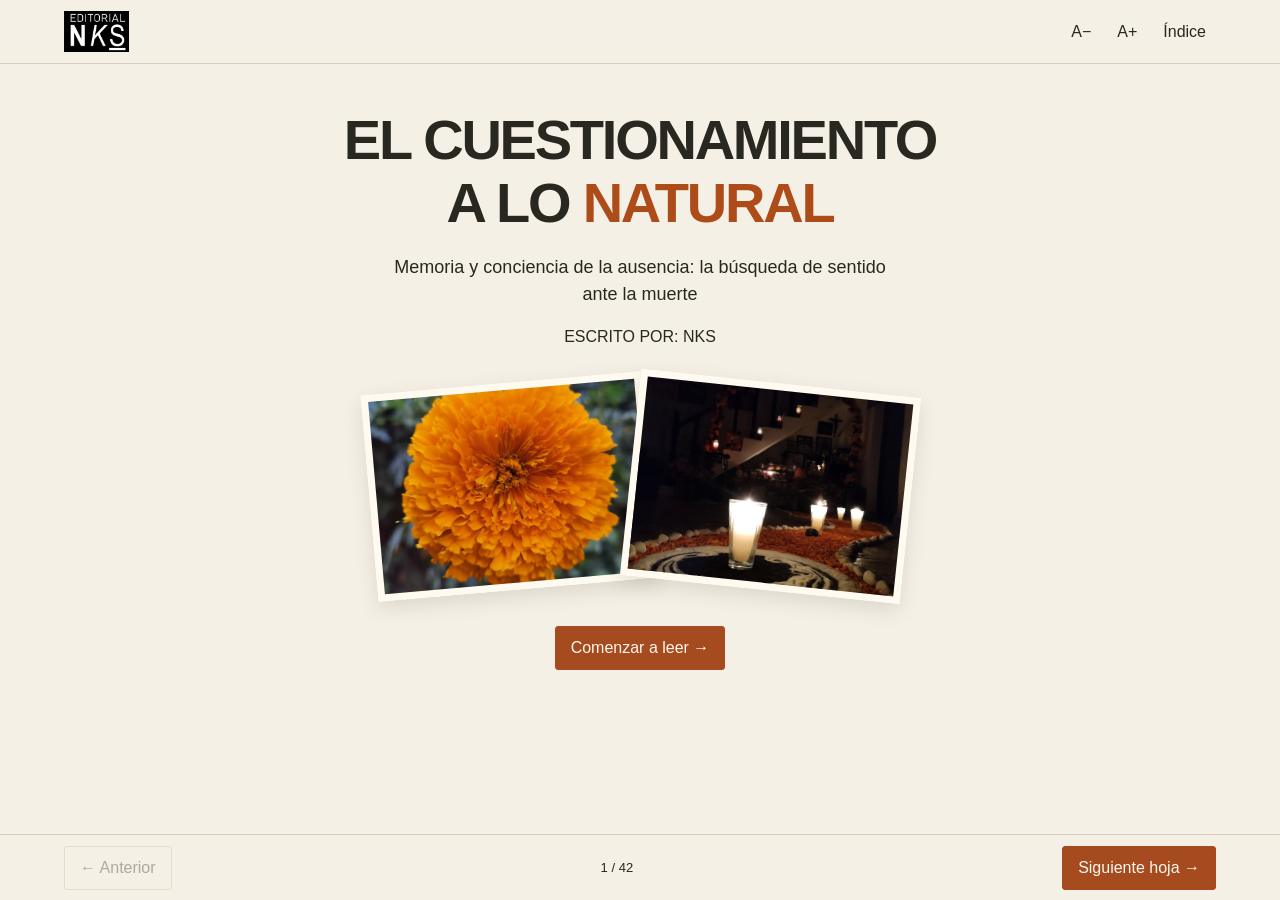
<file: index.html>
<!doctype html><html lang="es"><head><meta charset="utf-8"><meta name="viewport" content="width=device-width,initial-scale=1"><title>El cuestionamiento a lo natural | Editorial NKS</title><link rel="icon" href="assets/favicon.png"><link rel="stylesheet" href="assets/hojas.css"></head><body><header><img src="assets/editorial-nks.webp" alt="Editorial NKS"><nav aria-label="Herramientas de lectura"><button id="minus" aria-label="Reducir letra">A−</button><button id="plus" aria-label="Aumentar letra">A+</button><button id="open-index">Índice</button></nav></header><main class="book"><section class="sheet" aria-label="Hoja 1: Portada"><div class="cover"><h1>EL CUESTIONAMIENTO<br>A LO <span>NATURAL</span></h1><p class="subtitle">Memoria y conciencia de la ausencia: la búsqueda de sentido ante la muerte</p><p>ESCRITO POR: NKS</p><div class="cover-images"><img src="assets/foto-29.webp" alt="Flor de cempasúchil"><img src="assets/foto-25.webp" alt="Luz de una vela"></div><button class="primary" data-next>Comenzar a leer →</button></div><button id="resume"></button></section><section class="sheet" aria-label="Hoja 2: Lectura" hidden><div class="page-label">LECTURA</div><div class="prose"><p>El ser humano busca darle sentido a la muerte desde que aprendió a crear para sobrevivir, a cuidar para preservar la vida y a perder aquello que no pudo proteger. En los restos de nuestros antepasados encontramos huellas de heridas graves que lograron sanar. Detrás de esa supervivencia pudo haber alguien que los cuidó y acompañó. La evolución desarrolló nuestras capacidades para sobrevivir, mientras que la conciencia transformó nuestra manera de comprender la existencia. Aprendimos a proteger la vida, pero no a impedir la muerte. De esa contradicción surge una de las grandes inquietudes de nuestra existencia: la necesidad de darle sentido a aquello que sabemos inevitable.</p><p>La muerte forma parte del ciclo natural de la vida. Podemos describir sus causas, estudiar sus procesos y reconocer su inevitabilidad. Sin embargo, entenderla biológicamente no significa comprender todo lo que provoca en nosotros. La muerte nos cuesta aceptarla porque somos conscientes de su irreversibilidad. No cuestionamos que exista; cuestionamos lo que su existencia hace con nuestra vida.</p></div></section><section class="sheet" aria-label="Hoja 3: Lectura" hidden><div class="page-label">LECTURA</div><div class="prose"><p>El temor a morir y la inquietud de perder a alguien no son exactamente lo mismo. En uno reconocemos nuestra propia vulnerabilidad; en el otro, la fragilidad de quienes forman parte de nuestra existencia. Perder a una persona interrumpe conversaciones, costumbres, proyectos y vínculos que habían adquirido un lugar en nuestra vida cotidiana. </p></div></section><section class="sheet" aria-label="Hoja 4: Pausa 1" hidden><div class="pause"><p class="aphorism"><em>La muerte es un acontecimiento natural; la ausencia, una experiencia emocional.</em></p><div class="collage"><button class="photo" data-photo="assets/foto-07.webp" aria-label="Ampliar fotografía 7"><img src="assets/foto-07.webp" alt="Fotografía 7 del archivo NKS" loading="lazy"></button><button class="photo" data-photo="assets/foto-20.webp" aria-label="Ampliar fotografía 20"><img src="assets/foto-20.webp" alt="Fotografía 20 del archivo NKS" loading="lazy"></button><button class="photo" data-photo="assets/foto-14.webp" aria-label="Ampliar fotografía 14"><img src="assets/foto-14.webp" alt="Fotografía 14 del archivo NKS" loading="lazy"></button></div><p class="hint">Toca las fotografías para mirarlas de cerca.</p></div></section><section class="sheet" aria-label="Hoja 5: Lectura" hidden><div class="page-label">LECTURA</div><div class="prose"><p>Lo que sabemos acerca de la primera no siempre alcanza para asimilar la segunda. Nuestra manera de experimentar esa ausencia está relacionada con la conciencia: recordamos lo vivido, anticipamos lo que podría ocurrir y reconocemos que algunas posibilidades han desaparecido. La muerte ocurre sin que necesitemos comprenderla. Su significado, en cambio, se transforma con nuestra capacidad de pensar en aquello que ya no está y en lo que no volverá a suceder. Lo natural no siempre resulta emocionalmente aceptable.</p><p>Durante mucho tiempo se ha destacado la conciencia de la propia mortalidad como uno de los rasgos distintivos del ser humano. Pero reducir la experiencia de la pérdida a nuestra especie dejaría fuera comportamientos observados en otros animales. Elefantes que permanecen cerca de individuos muertos o moribundos, primates que transportan durante un tiempo a sus crías fallecidas y orcas que han sido observadas sosteniendo los cuerpos de sus crías muestran que ciertos vínculos pueden seguir influyendo en la conducta después de una muerte.</p></div></section><section class="sheet" aria-label="Hoja 6: Lectura" hidden><div class="page-label">LECTURA</div><div class="prose"><p>Esos comportamientos no nos permiten conocer con certeza qué sienten los animales ni si comprenden la irreversibilidad del mismo modo que nosotros. Observar una reacción no equivale a tener acceso a la experiencia interior de quien la manifiesta. Sin embargo, tampoco sería razonable negar la importancia de sus vínculos porque no podamos traducirlos a palabras humanas. </p></div></section><section class="sheet" aria-label="Hoja 7: Pausa 2" hidden><div class="pause"><p class="aphorism"><em>La pérdida de un compañero puede modificar rutinas y comportamientos sin que exista una explicación consciente y verbal sobre lo sucedido.</em></p><div class="collage"><button class="photo" data-photo="assets/foto-04.webp" aria-label="Ampliar fotografía 4"><img src="assets/foto-04.webp" alt="Fotografía 4 del archivo NKS" loading="lazy"></button><button class="photo" data-photo="assets/foto-15.webp" aria-label="Ampliar fotografía 15"><img src="assets/foto-15.webp" alt="Fotografía 15 del archivo NKS" loading="lazy"></button><button class="photo" data-photo="assets/foto-10.webp" aria-label="Ampliar fotografía 10"><img src="assets/foto-10.webp" alt="Fotografía 10 del archivo NKS" loading="lazy"></button></div><p class="hint">Toca las fotografías para mirarlas de cerca.</p></div></section><section class="sheet" aria-label="Hoja 8: Lectura" hidden><div class="page-label">LECTURA</div><div class="prose"><p>La historia de Hachikō conserva esa inquietud. El perro japonés acostumbraba esperar a su dueño, el profesor Hidesaburō Ueno, en la estación de Shibuya, en Tokio. Cuando el profesor murió, en mayo de 1925, Hachikō continuó acudiendo al lugar. Su rutina se prolongó durante casi diez años, hasta su propia muerte en marzo de 1935. Su historia se volvió un símbolo de fidelidad, aunque no podamos afirmar qué significado atribuía el animal a la ausencia de su dueño.</p><p>En octubre de 2026 también se difundió la historia de Martín, un gallo que, según testimonios locales, llevaba años permaneciendo cerca de un hospital oncológico de Santa Cruz de la Sierra, Bolivia, adonde habría llegado con su cuidador antes de que este falleciera. El relato hablaba de una permanencia aproximada de ocho años y de personas que lo alimentaban y protegían. Es un caso que requiere distinguir lo documentado de la interpretación popular, pero que despierta una pregunta semejante a la de Hachikō: qué permanece de un vínculo cuando desaparece uno de sus integrantes.</p></div></section><section class="sheet" aria-label="Hoja 9: Lectura" hidden><div class="page-label">LECTURA</div><div class="prose"><p>Las investigaciones sobre animales que han perdido a sus compañeros han identificado cambios en su comportamiento, descanso y alimentación, así como conductas de búsqueda. Estas respuestas pueden relacionarse con la separación o el duelo, aunque no demuestran que experimenten la muerte de la misma manera que nosotros. La ausencia puede manifestarse sin que necesariamente exista una explicación sobre ella.</p><p>En el ser humano, la conciencia añade otra dimensión a la pérdida: no solo recordamos a quien ya no está, también podemos imaginar un futuro marcado por su ausencia. Nuestra capacidad de anticipar, cuestionar y buscar significado transforma nuestra relación con la muerte, sin que ello implique negar estas capacidades, a otras especies.</p></div></section><section class="sheet" aria-label="Hoja 10: Lectura" hidden><div class="page-label">LECTURA</div><div class="prose"><p>Nuestra relación con la fragilidad de la vida también puede observarse en los restos de nuestros antepasados y parientes evolutivos. En distintos yacimientos se han encontrado huesos con señales de lesiones que sanaron y personas que sobrevivieron durante largos periodos con limitaciones físicas. Esos hallazgos permiten estudiar las condiciones de supervivencia y considerar la posible intervención de otros miembros del grupo.</p><p>Uno de los ejemplos más conocidos es Shanidar 1, un neandertal cuyos restos fueron descubiertos en una cueva del actual Irak. Presentaba lesiones y condiciones físicas que habían afectado su cuerpo durante años.</p></div></section><section class="sheet" aria-label="Hoja 11: Lectura" hidden><div class="page-label">LECTURA</div><div class="prose"><p>Su supervivencia plantea una posibilidad significativa: que otros miembros de su grupo contribuyeran a sostener su vida. Aunque sus restos no permiten determinar qué cuidados recibió, ofrecen elementos para reflexionar sobre la cooperación y el acompañamiento entre nuestros antepasados.</p><p>Una herida sanada demuestra que alguien sobrevivió; no necesariamente que lo hizo solo. En esa posibilidad encontramos algo más que la recuperación de un cuerpo: la importancia que pudo tener el cuidado en nuestras primeras relaciones sociales.</p></div></section><section class="sheet" aria-label="Hoja 12: Lectura" hidden><div class="page-label">LECTURA</div><div class="prose"><p>Cuidar a alguien no requiere necesariamente una teoría sobre la mortalidad. Puede ser una respuesta a la necesidad, al vínculo o a la cooperación que permite sostener al grupo. Pero en ese acto también se reconoce la fragilidad de otra vida.</p></div></section><section class="sheet" aria-label="Hoja 13: Pausa 3" hidden><div class="pause"><p class="aphorism"><em>Aprender a cuidar una vida también puede significar reconocer cuánto importa su pérdida.</em></p><div class="collage"><button class="photo" data-photo="assets/foto-24.webp" aria-label="Ampliar fotografía 24"><img src="assets/foto-24.webp" alt="Fotografía 24 del archivo NKS" loading="lazy"></button><button class="photo" data-photo="assets/foto-23.webp" aria-label="Ampliar fotografía 23"><img src="assets/foto-23.webp" alt="Fotografía 23 del archivo NKS" loading="lazy"></button><button class="photo" data-photo="assets/foto-09.webp" aria-label="Ampliar fotografía 9"><img src="assets/foto-09.webp" alt="Fotografía 9 del archivo NKS" loading="lazy"></button></div><p class="hint">Toca las fotografías para mirarlas de cerca.</p></div></section><section class="sheet" aria-label="Hoja 14: Lectura" hidden><div class="page-label">LECTURA</div><div class="prose"><p>La supervivencia individual deja de ser una experiencia aislada cuando depende, en alguna medida, de quienes la rodean. De ahí nace una relación posible entre protección y ausencia. Cuando alguien forma parte de la vida cotidiana de un grupo, su desaparición modifica las relaciones que lo sostenían. Aprendimos a cuidar, proteger y acompañar para preservar la vida; esos mismos vínculos pueden hacer que la muerte deje de sentirse como un acontecimiento distante. Donde hubo protección pudo haber un vínculo, y donde hubo un vínculo la muerte pudo convertirse en ausencia.</p><p>Los huesos sanados no conservan las emociones de quienes estuvieron alrededor. No sabemos cuándo nuestros antepasados comenzaron a comprender la muerte ni podemos establecer que el cuidado haya precedido históricamente a esa comprensión. Aun así, en la huella de una herida sanada aparece una posibilidad significativa: que alguien no hubiera estado solo durante su sufrimiento. </p></div></section><section class="sheet" aria-label="Hoja 15: Pausa 4" hidden><div class="pause"><p class="aphorism"><em>El cuidado no derrota la muerte; transforma nuestra relación con la vulnerabilidad de quienes nos rodean.</em></p><div class="collage"><button class="photo" data-photo="assets/foto-16.webp" aria-label="Ampliar fotografía 16"><img src="assets/foto-16.webp" alt="Fotografía 16 del archivo NKS" loading="lazy"></button><button class="photo" data-photo="assets/foto-12.webp" aria-label="Ampliar fotografía 12"><img src="assets/foto-12.webp" alt="Fotografía 12 del archivo NKS" loading="lazy"></button><button class="photo" data-photo="assets/foto-22.webp" aria-label="Ampliar fotografía 22"><img src="assets/foto-22.webp" alt="Fotografía 22 del archivo NKS" loading="lazy"></button></div><p class="hint">Toca las fotografías para mirarlas de cerca.</p></div></section><section class="sheet" aria-label="Hoja 16: Lectura" hidden><div class="page-label">LECTURA</div><div class="prose"><p>La búsqueda de sentido ante la muerte pudo encontrar parte de sus raíces en el reconocimiento de la fragilidad de la vida. Lo que sí podemos observar es que, con el tiempo, las sociedades desarrollaron formas cada vez más complejas de relacionarse con sus muertos. La muerte adquirió un lugar dentro de las creencias, las ceremonias y la vida comunitaria.</p><p>En el antiguo Egipto, la preparación y conservación del cuerpo, los ajuares funerarios y las ofrendas respondían a concepciones sobre la continuidad de la existencia después de morir. Los alimentos, bebidas, objetos e imágenes formaban parte de un sistema ritual que buscaba atender las necesidades de los difuntos en el más allá. La muerte no se concebía únicamente como un final biológico, sino dentro de un orden religioso que articulaba lo que se esperaba de la existencia posterior.</p></div></section><section class="sheet" aria-label="Hoja 17: Lectura" hidden><div class="page-label">LECTURA</div><div class="prose"><p>Entre los mexicas, el destino de los fallecidos se relacionaba, entre otros factores, con la manera en que habían muerto. Sus ceremonias, ofrendas y concepciones sobre los distintos destinos de los muertos expresaban una cosmovisión diferente de la egipcia. Ambas sociedades, sin embargo, incorporaron la muerte a prácticas que organizaban la relación entre los vivos, los difuntos y sus creencias. No se trataba solo de tristeza: había deberes religiosos, vínculos comunitarios, explicaciones del mundo y maneras de representar la continuidad de la existencia.</p><p>Las creencias ofrecían relatos sobre lo que podía ocurrir después de la muerte; los rituales convertían esas interpretaciones en actos compartidos. Así, una pérdida individual podía adquirir un significado dentro de la memoria colectiva. El ritual no siempre responde a una pregunta ni resuelve una emoción. </p></div></section><section class="sheet" aria-label="Hoja 18: Pausa 5" hidden><div class="pause"><p class="aphorism"><em>A veces ofrece un lugar donde la ausencia puede ser nombrada, representada y acompañada.</em></p><div class="collage"><button class="photo" data-photo="assets/foto-11.webp" aria-label="Ampliar fotografía 11"><img src="assets/foto-11.webp" alt="Fotografía 11 del archivo NKS" loading="lazy"></button><button class="photo" data-photo="assets/foto-06.webp" aria-label="Ampliar fotografía 6"><img src="assets/foto-06.webp" alt="Fotografía 6 del archivo NKS" loading="lazy"></button><button class="photo" data-photo="assets/foto-28.webp" aria-label="Ampliar fotografía 28"><img src="assets/foto-28.webp" alt="Fotografía 28 del archivo NKS" loading="lazy"></button></div><p class="hint">Toca las fotografías para mirarlas de cerca.</p></div></section><section class="sheet" aria-label="Hoja 19: Lectura" hidden><div class="page-label">LECTURA</div><div class="prose"><p>En México, las ofrendas del Día de Muertos expresan parte de esa relación. Su forma contemporánea se construyó mediante la confluencia de tradiciones mesoamericanas, prácticas cristianas y transformaciones culturales posteriores. Las flores, las velas, los alimentos, las fotografías y el papel picado pueden responder a creencias religiosas, costumbres familiares o una intención íntima de recordar a alguien. Un mismo objeto puede tener varios significados para quienes lo colocan.</p><p>Las ofrendas muestran cómo podemos conceder una presencia simbólica a quien ya no está físicamente. Una fotografía no devuelve un rostro, pero conserva su imagen; un alimento recuerda una costumbre; una vela puede formar parte de una ceremonia y de una memoria familiar al mismo tiempo. Sin embargo, ninguna creencia o ritual elimina necesariamente el dolor de la ausencia. La capacidad de darle un lugar a la muerte no impide que continuemos cuestionándola.</p></div></section><section class="sheet" aria-label="Hoja 20: Lectura" hidden><div class="page-label">LECTURA</div><div class="prose"><p>Ese cuestionamiento revela una contradicción de nuestra conciencia. Somos capaces de comprender que morir es parte de la vida y, al mismo tiempo, recordar a alguien que hemos perdido e imaginar todo aquello en lo que seguirá faltando. Entendemos un hecho, pero seguimos viviendo sus consecuencias. A esa experiencia podemos acercarnos mediante una expresión: </p></div></section><section class="sheet" aria-label="Hoja 21: Pausa 6" hidden><div class="pause"><p class="aphorism"><em>La condena de la conciencia.</em></p><div class="collage"><button class="photo" data-photo="assets/foto-30.webp" aria-label="Ampliar fotografía 30"><img src="assets/foto-30.webp" alt="Fotografía 30 del archivo NKS" loading="lazy"></button><button class="photo" data-photo="assets/foto-01.webp" aria-label="Ampliar fotografía 1"><img src="assets/foto-01.webp" alt="Fotografía 1 del archivo NKS" loading="lazy"></button><button class="photo" data-photo="assets/foto-27.webp" aria-label="Ampliar fotografía 27"><img src="assets/foto-27.webp" alt="Fotografía 27 del archivo NKS" loading="lazy"></button></div><p class="hint">Toca las fotografías para mirarlas de cerca.</p></div></section><section class="sheet" aria-label="Hoja 22: Lectura" hidden><div class="page-label">LECTURA</div><div class="prose"><p>La expresión no pretende afirmar que pensar sea una condena ni que toda persona viva la muerte de la misma manera. Señala un aspecto de nuestra experiencia: ser conscientes nos permite recordar, anticipar y reconocer lo irreversible. La misma capacidad con la que interpretamos la existencia puede volver persistente una ausencia. Comprender algo con la razón no garantiza que podamos asimilarlo emocionalmente.</p><p>La infancia permite observar esa distancia entre experimentar una pérdida y comprender su permanencia. Un niño puede sentir dolor por alguien que ya no está, aunque su comprensión de la muerte cambie con el desarrollo. Reconocer una ausencia inmediata no es idéntico a entender que esa persona no regresará. Con el tiempo, la irreversibilidad empieza a formar parte de aquello que el niño es capaz de imaginar.</p></div></section><section class="sheet" aria-label="Hoja 23: Lectura" hidden><div class="page-label">LECTURA</div><div class="prose"><p>Una cosa es comprender que alguien no está y otra reconocer que nunca volverá. La palabra «nunca» no altera lo ocurrido, pero le da una dimensión temporal. Ya no se trata solo de la ausencia de hoy: también estará en los días, los años y los acontecimientos que aún no llegan. Nunca volver a escuchar cierta voz, compartir una conversación o encontrarnos con alguien de la misma manera en que solíamos hacerlo. Esa conciencia puede convertir un hecho pasado en una presencia constante dentro del pensamiento.</p><p>Recordamos cómo era una persona y, al mismo tiempo, comprendemos que ya no podremos mostrarle aquello en lo que nos estamos convirtiendo. Seguimos cambiando, aprendiendo, tomando decisiones y descubriendo lugares, mientras la posibilidad de compartir esos cambios con quien murió se ha interrumpido.</p></div></section><section class="sheet" aria-label="Hoja 24: Pausa 7" hidden><div class="pause"><p class="aphorism"><em>El recuerdo conserva lo que existió, pero también ilumina aquello que ya no podrá suceder.</em></p><div class="collage"><button class="photo" data-photo="assets/foto-18.webp" aria-label="Ampliar fotografía 18"><img src="assets/foto-18.webp" alt="Fotografía 18 del archivo NKS" loading="lazy"></button><button class="photo" data-photo="assets/foto-25.webp" aria-label="Ampliar fotografía 25"><img src="assets/foto-25.webp" alt="Fotografía 25 del archivo NKS" loading="lazy"></button><button class="photo" data-photo="assets/foto-05.webp" aria-label="Ampliar fotografía 5"><img src="assets/foto-05.webp" alt="Fotografía 5 del archivo NKS" loading="lazy"></button></div><p class="hint">Toca las fotografías para mirarlas de cerca.</p></div></section><section class="sheet" aria-label="Hoja 25: Lectura" hidden><div class="page-label">LECTURA</div><div class="prose"><p>La conciencia convierte una ausencia presente en la idea de una ausencia prolongada. Y, sin embargo, esa misma conciencia nos permite reconocer el valor de la relación que tuvimos. Nos devuelve palabras, momentos y afectos que siguen formando parte de nuestra identidad.</p><p>El recuerdo conserva lo vivido; la imaginación nos permite proyectarnos hacia lo que sigue. Cuando alguien muere, ambas capacidades amplían nuestra conciencia de la ausencia. No solo extrañamos una presencia: también reconocemos la pérdida de encuentros que todavía no habían ocurrido.</p></div></section><section class="sheet" aria-label="Hoja 26: Lectura" hidden><div class="page-label">LECTURA</div><div class="prose"><p>Podemos saber que alguien no regresará y aun así encontrarlo en una canción, una fotografía, una calle o una costumbre. No significa que la muerte haya sido revertida ni que el recuerdo sustituya a la persona. Significa que las experiencias compartidas continúan teniendo efectos en quienes permanecemos. La conciencia que vuelve dolorosa la pérdida también hace posible conservar su significado.</p><p>La necesidad de comprender puede volverse intensa cuando buscamos una explicación para una muerte. Conocer sus causas no equivale a encontrar una respuesta emocional. De ahí que la búsqueda de sentido pueda convertirse en una fuente adicional de sufrimiento. Nuestra conciencia nos permite distinguir causas y consecuencias; también puede mantenernos alrededor de preguntas para las que quizá no exista una respuesta satisfactoria. </p></div></section><section class="sheet" aria-label="Hoja 27: Lectura" hidden><div class="page-label">LECTURA</div><div class="prose"><p>Reconocer que algo es irreversible no elimina el deseo de que hubiera sido diferente. Aceptar lo ocurrido y continuar preguntándonos por qué sucedió pueden ser experiencias simultáneas.</p><p>Hay una diferencia importante entre encontrar significado y encontrar justificación. Comprender una pérdida no obliga a interpretarla como necesaria. No toda muerte tiene que convertirse en una enseñanza, ni todo dolor debe adquirir valor porque supuestamente nos transforma. Es posible reconocer lo que alguien significó sin considerar que su ausencia tenía que ocurrir. La necesidad de darle sentido a lo vivido no exige convertir el sufrimiento en un destino. Esa distinción también aparece al hablar de aceptación y resignación. </p></div></section><section class="sheet" aria-label="Hoja 28: Pausa 8" hidden><div class="pause"><p class="aphorism"><em>Aceptar una realidad no significa que deje de doler.</em></p><div class="collage"><button class="photo" data-photo="assets/foto-17.webp" aria-label="Ampliar fotografía 17"><img src="assets/foto-17.webp" alt="Fotografía 17 del archivo NKS" loading="lazy"></button><button class="photo" data-photo="assets/foto-21.webp" aria-label="Ampliar fotografía 21"><img src="assets/foto-21.webp" alt="Fotografía 21 del archivo NKS" loading="lazy"></button><button class="photo" data-photo="assets/foto-08.webp" aria-label="Ampliar fotografía 8"><img src="assets/foto-08.webp" alt="Fotografía 8 del archivo NKS" loading="lazy"></button></div><p class="hint">Toca las fotografías para mirarlas de cerca.</p></div></section><section class="sheet" aria-label="Hoja 29: Lectura" hidden><div class="page-label">LECTURA</div><div class="prose"><p>La aceptación supone reconocer lo ocurrido sin renunciar necesariamente a decidir cómo continuar. La resignación, en cambio, puede surgir cuando dejamos de considerar otras posibilidades y nos acostumbramos a pensar que nada puede cambiar, ni siquiera nuestra relación con lo sucedido.</p><p>Desde fuera, ambas experiencias pueden parecer iguales. Una persona puede continuar con sus actividades, mostrarse serena y conservar un dolor que los demás no advierten. Tampoco la permanencia de ese dolor demuestra que no haya aceptado la pérdida. Comprender lo irreversible no nos vuelve inmunes al deseo de que hubiera sido distinto. El duelo no tiene una medida única ni se resuelve necesariamente cuando deja de ser visible.</p></div></section><section class="sheet" aria-label="Hoja 30: Lectura" hidden><div class="page-label">LECTURA</div><div class="prose"><p>El miedo también interviene en la manera en que vivimos con aquello que nos ha marcado. No siempre señala cuánto hemos avanzado o qué tan estancados estamos; a veces muestra lo que todavía nos afecta. Puede actuar como una respuesta de protección y ayudarnos a reconocer ciertos límites. </p><p>La incertidumbre presenta otra tensión. A veces deseamos una respuesta más de lo que tememos lo que podríamos descubrir. La curiosidad puede llevarnos a buscar información que no necesitamos para continuar, incluso cuando sabemos que podría hacernos daño. Obtener certeza no equivale necesariamente a encontrar tranquilidad. El miedo puede funcionar como un escudo; la necesidad de saber puede impulsarnos a cruzarlo. En ocasiones, buscar una explicación es también una forma de intentar recuperar el control sobre aquello que ya no podemos cambiar.</p></div></section><section class="sheet" aria-label="Hoja 31: Lectura" hidden><div class="page-label">LECTURA</div><div class="prose"><p>No todas las preguntas necesitan una respuesta para que podamos continuar viviendo. Esto no significa abandonar el pensamiento, sino reconocer que hay diferencias entre saber, comprender y aceptar. Nuestra conciencia puede acercarnos a una explicación y, aun así, dejar intacta la emoción. Aprender a vivir con la ausencia también supone admitir los límites de aquello que podemos conocer. El recuerdo, además, no permanece inmóvil. </p></div></section><section class="sheet" aria-label="Hoja 32: Pausa 9" hidden><div class="pause"><p class="aphorism"><em>Las fechas y los lugares son los mismos, pero cambia el significado.</em></p><div class="collage"><button class="photo" data-photo="assets/foto-26.webp" aria-label="Ampliar fotografía 26"><img src="assets/foto-26.webp" alt="Fotografía 26 del archivo NKS" loading="lazy"></button><button class="photo" data-photo="assets/foto-19.webp" aria-label="Ampliar fotografía 19"><img src="assets/foto-19.webp" alt="Fotografía 19 del archivo NKS" loading="lazy"></button></div><p class="hint">Toca las fotografías para mirarlas de cerca.</p></div></section><section class="sheet" aria-label="Hoja 33: Lectura" hidden><div class="page-label">LECTURA</div><div class="prose"><p>Un día que antes evocaba una pérdida puede convertirse también en el comienzo de otra experiencia. Regresar a una calle o a un espacio conocido puede revelar no tanto una transformación del sitio como de quien vuelve a recorrerlo. </p><p>Los acontecimientos del pasado no desaparecen, pero nuestra manera de relacionarnos con ellos puede cambiar. Una fecha puede reunir recuerdos distintos y un lugar adquirir nuevos significados sin perder su historia. La ausencia también puede cambiar el lugar que ocupa en nuestra vida, sin dejar de formar parte de ella. La memoria no solo conserva lo vivido; también participa en la manera en que seguimos viviendo. Quizá por eso algunos recuerdos buscan expresarse mediante objetos y acciones.</p></div></section><section class="sheet" aria-label="Hoja 34: Lectura" hidden><div class="page-label">LECTURA</div><div class="prose"><p>La ofrenda del Día de Muertos reúne ambas cosas. Flores, fotografías, velas, papel picado, bebidas y alimentos componen una escena llena de color. Es fácil reconocer su belleza sin detenerse en lo que puede haber detrás de ella: el recuerdo de alguien cuya ausencia preferiríamos no haber conocido.</p><p>Preparar una ofrenda implica pensar en quien falta. Se eligen retratos, se buscan ciertos alimentos, se acomodan objetos, se deciden colores y lugares. La preparación puede ser agradable y, al mismo tiempo, estar acompañada por una tristeza difícil de nombrar. Construimos algo hermoso a partir de una pérdida que nunca hubiéramos querido experimentar. La belleza de la ceremonia no elimina el dolor que puede haber en su origen.</p></div></section><section class="sheet" aria-label="Hoja 35: Lectura" hidden><div class="page-label">LECTURA</div><div class="prose"><p>En esto aparece una diferencia íntima respecto de otras celebraciones. En Navidad, por mucho que adornemos una casa, instalemos luces o coloquemos un árbol, no podemos obligarnos a sentir el espíritu navideño. La cantidad de adornos no crea por sí misma la emoción que asociamos con esa fecha. En una ofrenda, en cambio, cada objeto puede colocarse precisamente porque existe una intención vinculada al recuerdo y a la ausencia.</p><p>No importa el tamaño de una ofrenda ni la cantidad de elementos que la conforman, sino el sentimiento con el que se prepara. Una fotografía, una vela o el alimento favorito de alguien pueden representar años de convivencia y recuerdos compartidos. Su valor no está en la abundancia de la decoración, sino en lo que significa colocar cada elemento.</p></div></section><section class="sheet" aria-label="Hoja 36: Lectura" hidden><div class="page-label">LECTURA</div><div class="prose"><p>La ofrenda puede ser una expresión de duelo, una celebración de la memoria y una manera de dar continuidad a una tradición. También puede expresar una necesidad que va más allá de seguir cuidando simbólicamente a quien murió. En ella existe la intención de decir algo: recordar, agradecer, extrañar, nombrar a quien falta. </p></div></section><section class="sheet" aria-label="Hoja 37: Pausa 10" hidden><div class="pause"><p class="aphorism"><em>La ofrenda es una forma de darle sentido a lo natural.</em></p><div class="collage"><button class="photo" data-photo="assets/foto-02.webp" aria-label="Ampliar fotografía 2"><img src="assets/foto-02.webp" alt="Fotografía 2 del archivo NKS" loading="lazy"></button><button class="photo" data-photo="assets/foto-13.webp" aria-label="Ampliar fotografía 13"><img src="assets/foto-13.webp" alt="Fotografía 13 del archivo NKS" loading="lazy"></button></div><p class="hint">Toca las fotografías para mirarlas de cerca.</p></div></section><section class="sheet" aria-label="Hoja 38: Lectura" hidden><div class="page-label">LECTURA</div><div class="prose"><p>No devuelve a nadie, pero permite reconocer que una ausencia continúa teniendo un lugar en nuestra vida. Hasta el pan de muerto ofrece una imagen de esa contradicción. Su aroma, su textura suave y su sabor dulce forman parte de una celebración que puede estar atravesada por la tristeza. La dulzura llega en medio de una experiencia capaz de dejar un sabor amargo. Tal vez el pan de muerto sea, por un instante, una manera de quitarle algo de lo amargo a la vida. </p><p>La tristeza y el disfrute no tienen por qué anularse. Podemos recordar a alguien con dolor y, al mismo tiempo, disfrutar una comida, sonreír ante una fotografía o reconocer la alegría de lo que compartimos. La ofrenda no niega la ausencia: la reconoce, la nombra y la incorpora a la vida cotidiana. A través de ella, lo que parecía imposible de expresar encuentra una forma, aunque esa forma no alcance para explicar por completo la muerte.</p></div></section><section class="sheet" aria-label="Hoja 39: Lectura" hidden><div class="page-label">LECTURA</div><div class="prose"><p>El duelo tampoco se mide por la cantidad de rituales ni por el tiempo que haya pasado. Hay pérdidas que vuelven a sentirse intensamente después de años; hay recuerdos que cambian de significado y otros que permanecen. Aceptar que alguien no volverá no significa renunciar a pensar en esa persona. El recuerdo puede formar parte de nuestra manera de vivir con lo irreversible sin convertirse en una negación de lo ocurrido.</p><p>El valor de la ausencia no consiste en afirmar que la muerte fue necesaria para enseñarnos algo. Consiste, más bien, en reconocer lo que una vida significó mientras estuvo presente y lo que continúa dejando en quienes la recuerdan. </p></div></section><section class="sheet" aria-label="Hoja 40: Pausa 11" hidden><div class="pause"><p class="aphorism"><em>La muerte no necesita tener una justificación para que una vida haya tenido valor.</em></p><div class="collage"><button class="photo" data-photo="assets/foto-03.webp" aria-label="Ampliar fotografía 3"><img src="assets/foto-03.webp" alt="Fotografía 3 del archivo NKS" loading="lazy"></button><button class="photo" data-photo="assets/foto-29.webp" aria-label="Ampliar fotografía 29"><img src="assets/foto-29.webp" alt="Fotografía 29 del archivo NKS" loading="lazy"></button></div><p class="hint">Toca las fotografías para mirarlas de cerca.</p></div></section><section class="sheet" aria-label="Hoja 41: Lectura" hidden><div class="page-label">LECTURA</div><div class="prose"><p>Al final, quizá no buscamos una explicación definitiva de la muerte, sino una manera de convivir con aquello que no podemos cambiar. La conciencia nos permite reconocer la irreversibilidad, pero también conservar la memoria, transformar el significado de los recuerdos y seguir construyendo nuestra vida alrededor de lo que permanece.</p><p>Entre flores, fotografías, alimentos y papel picado, una ofrenda vuelve visible esa tensión. Es hermosa, y puede estar hecha desde el dolor, y la fe. Cada objeto recuerda una vida que ya no puede recuperarse de la misma manera; cada gesto expresa que su ausencia todavía significa algo. La muerte permanece como un acontecimiento natural. Lo que hacemos con su recuerdo forma parte de nuestra manera de comprender la vida y de entender la naturaleza humana.</p></div></section><section class="sheet" aria-label="Hoja 42: Dedicatoria" hidden><div class="closing"><div class="media"><video controls playsinline preload="none" aria-label="Video de la dedicatoria"><source src="assets/dedicatoria_optimizada.mp4" type="video/mp4"></video><button class="photo" data-photo="assets/dedicatoria.webp" aria-label="Ampliar foto de la dedicatoria"><img src="assets/dedicatoria.webp" alt="Fotografía dedicada a Marcos Arturo Sánchez Cortés"></button></div><div class="dedication"><p>Dedicado a: Marcos Arturo Sánchez Cortés</p><p><em>Es fácil recordar cuando jamás se olvida...</em></p><p>Te quiero cabronamente</p></div><footer><h2>EL CUESTIONAMIENTO A LO NATURAL</h2><p>Escrito por: NKS</p><p>Publicado el día: 02/11/2026</p><img src="assets/editorial-nks.webp" alt="Editorial NKS"></footer></div></section></main><nav class="pager" aria-label="Cambiar de hoja"><button id="prev">← Anterior</button><span id="count" aria-live="polite"></span><button id="next">Siguiente hoja →</button></nav><dialog id="index"><div class="dialog-head"><strong>RECORRIDO</strong><button data-close>Cerrar ×</button></div><ol><li><button data-page="0">01 · Portada</button></li><li><button data-page="1">02 · Lectura</button></li><li><button data-page="2">03 · Lectura</button></li><li><button data-page="3">04 · Pausa 1</button></li><li><button data-page="4">05 · Lectura</button></li><li><button data-page="5">06 · Lectura</button></li><li><button data-page="6">07 · Pausa 2</button></li><li><button data-page="7">08 · Lectura</button></li><li><button data-page="8">09 · Lectura</button></li><li><button data-page="9">10 · Lectura</button></li><li><button data-page="10">11 · Lectura</button></li><li><button data-page="11">12 · Lectura</button></li><li><button data-page="12">13 · Pausa 3</button></li><li><button data-page="13">14 · Lectura</button></li><li><button data-page="14">15 · Pausa 4</button></li><li><button data-page="15">16 · Lectura</button></li><li><button data-page="16">17 · Lectura</button></li><li><button data-page="17">18 · Pausa 5</button></li><li><button data-page="18">19 · Lectura</button></li><li><button data-page="19">20 · Lectura</button></li><li><button data-page="20">21 · Pausa 6</button></li><li><button data-page="21">22 · Lectura</button></li><li><button data-page="22">23 · Lectura</button></li><li><button data-page="23">24 · Pausa 7</button></li><li><button data-page="24">25 · Lectura</button></li><li><button data-page="25">26 · Lectura</button></li><li><button data-page="26">27 · Lectura</button></li><li><button data-page="27">28 · Pausa 8</button></li><li><button data-page="28">29 · Lectura</button></li><li><button data-page="29">30 · Lectura</button></li><li><button data-page="30">31 · Lectura</button></li><li><button data-page="31">32 · Pausa 9</button></li><li><button data-page="32">33 · Lectura</button></li><li><button data-page="33">34 · Lectura</button></li><li><button data-page="34">35 · Lectura</button></li><li><button data-page="35">36 · Lectura</button></li><li><button data-page="36">37 · Pausa 10</button></li><li><button data-page="37">38 · Lectura</button></li><li><button data-page="38">39 · Lectura</button></li><li><button data-page="39">40 · Pausa 11</button></li><li><button data-page="40">41 · Lectura</button></li><li><button data-page="41">42 · Dedicatoria</button></li></ol></dialog><dialog id="viewer" aria-label="Fotografía ampliada"><div class="viewer-inner"><div class="dialog-head"><span id="photo-count"></span><div><button id="photo-prev" aria-label="Foto anterior">←</button><button id="photo-next" aria-label="Foto siguiente">→</button><button data-close>Cerrar ×</button></div></div><img id="large" alt=""></div></dialog><script src="assets/hojas.js"></script></body></html>
</file>
<file: assets/hojas.css>
@font-face{font-family:BahnschriftWeb;src:local("Bahnschrift");font-weight:100 900}*{box-sizing:border-box}html,body{margin:0;height:100%;background:#f5f0e6;color:#292820;font-family:BahnschriftWeb,Bahnschrift,"Arial Narrow",Arial,sans-serif}body{display:grid;grid-template-rows:64px minmax(0,1fr) 66px;height:100dvh;overflow:hidden}button{font:inherit;cursor:pointer;min-height:44px;color:inherit;background:transparent;border:1px solid #c9b9a3;border-radius:3px;padding:8px 15px}button:focus-visible{outline:3px solid #ad4c13;outline-offset:3px}button:disabled{opacity:.35;cursor:default}header{display:flex;justify-content:space-between;align-items:center;padding:8px 5vw;border-bottom:1px solid #d9ccbc;gap:8px}header img{width:65px;height:43px;object-fit:contain}header nav{display:flex;gap:6px}header button{border:0;padding:8px 10px}.book{overflow:hidden;position:relative}.sheet{height:100%;overflow-y:auto;overscroll-behavior:contain;padding:35px max(24px,calc((100% - 740px)/2));scrollbar-width:thin}.sheet[hidden]{display:none}.sheet.enter{animation:unfold .38s ease-out}@keyframes unfold{from{opacity:0;transform:translateX(30px)}to{opacity:1;transform:translateX(0)}}.prose{font-size:var(--font,19px);line-height:1.85}.prose p{text-align:justify;hyphens:none;-webkit-hyphens:none;word-break:normal;margin:0 0 1.5em}.prose em,.aphorism,.dedication em{color:#94451f}.pager{display:flex;align-items:center;justify-content:space-between;gap:12px;padding:8px 5vw;border-top:1px solid #d9ccbc;background:#f5f0e6}.primary,#next{background:#a64b20;color:#fff8ed;border-color:#a64b20}#count{font-size:13px;text-align:center;min-width:65px}.cover{max-width:900px;margin:auto;text-align:center}.cover h1{font-size:clamp(27px,4.7vw,56px);line-height:1.12;letter-spacing:-.04em;margin:10px 0 20px}.cover h1 span{color:#ad4c19}.subtitle{font-size:18px;line-height:1.5;max-width:520px;margin:0 auto 20px}.cover-images{height:230px;display:flex;justify-content:center;align-items:center;margin:25px 0}.cover-images img{height:90%;width:38%;object-fit:cover;border:7px solid #fffaf0;box-shadow:0 7px 20px #35271a20;transform:rotate(-5deg)}.cover-images img+img{transform:rotate(6deg);margin-left:-20px}.pause{margin:auto;max-width:760px;padding-top:20px}.aphorism{font-size:clamp(23px,3vw,32px);font-weight:400;line-height:1.65;margin:15px 0 45px;border-left:2px solid #b3501c;padding-left:22px}.collage{display:flex;justify-content:center;align-items:center;padding:10px 0}.photo{border:0;padding:7px;background:#fffaf1;box-shadow:0 5px 18px #392c2320}.collage .photo{width:34%;transform:rotate(-4deg)}.collage .photo:nth-child(2){transform:rotate(5deg);margin:30px -5px 0}.collage .photo:nth-child(3){transform:rotate(-2deg)}.collage img{display:block;width:100%;height:220px;object-fit:cover}.hint{font-size:12px;color:#776858;text-align:center;margin-top:30px}.media{display:grid;grid-template-columns:1fr 1fr;gap:18px;align-items:center}.media video{width:100%;max-height:280px;background:#201c16}.media img{width:100%;display:block}.dedication{text-align:center;line-height:1.7;margin:30px 0;font-size:18px}footer{text-align:center;border-top:1px solid #c9b9a3;padding:25px 0 10px}footer h2{font-size:21px}footer p{font-size:14px}footer img{width:110px;margin-top:15px}dialog{border:1px solid #c9b9a3;background:#f5f0e6;color:#292820;max-height:90dvh;max-width:95vw}dialog::backdrop{background:#211a13d9}.dialog-head{display:flex;align-items:center;justify-content:space-between;gap:20px;padding-bottom:12px}#index{width:420px}#index ol{padding-left:0;list-style:none}#index li button{width:100%;margin-bottom:6px;text-align:left}#viewer{background:#191612;color:white;width:96vw;height:92dvh}#viewer .viewer-inner{height:100%;display:flex;flex-direction:column}#large{min-height:0;flex:1;width:100%;object-fit:contain}#viewer button{color:white}#resume{display:none;margin:auto}#resume.available{display:block}.page-label{font-size:11px;letter-spacing:.12em;color:#a34d24;margin:0 0 25px}@media(max-width:600px){body{grid-template-rows:60px minmax(0,1fr) 65px}header{padding:7px 16px}header nav{gap:0}header button{padding:7px 9px}.sheet{padding:24px 22px}.prose{font-size:var(--font,18px);line-height:1.75}.pager{padding:8px 16px}.pager button{padding:8px 12px;font-size:14px}.cover-images{height:180px;margin:20px 0}.cover h1{font-size:clamp(25px,6.4vw,38px)}.subtitle{font-size:16px}.aphorism{font-size:24px;margin-bottom:35px}.collage img{height:170px}.collage .photo{padding:4px}.media{gap:10px}.media video{max-height:230px}.dedication{font-size:16px}footer h2{font-size:18px}}@media(prefers-reduced-motion:reduce){.sheet.enter{animation:none}}
</file>
